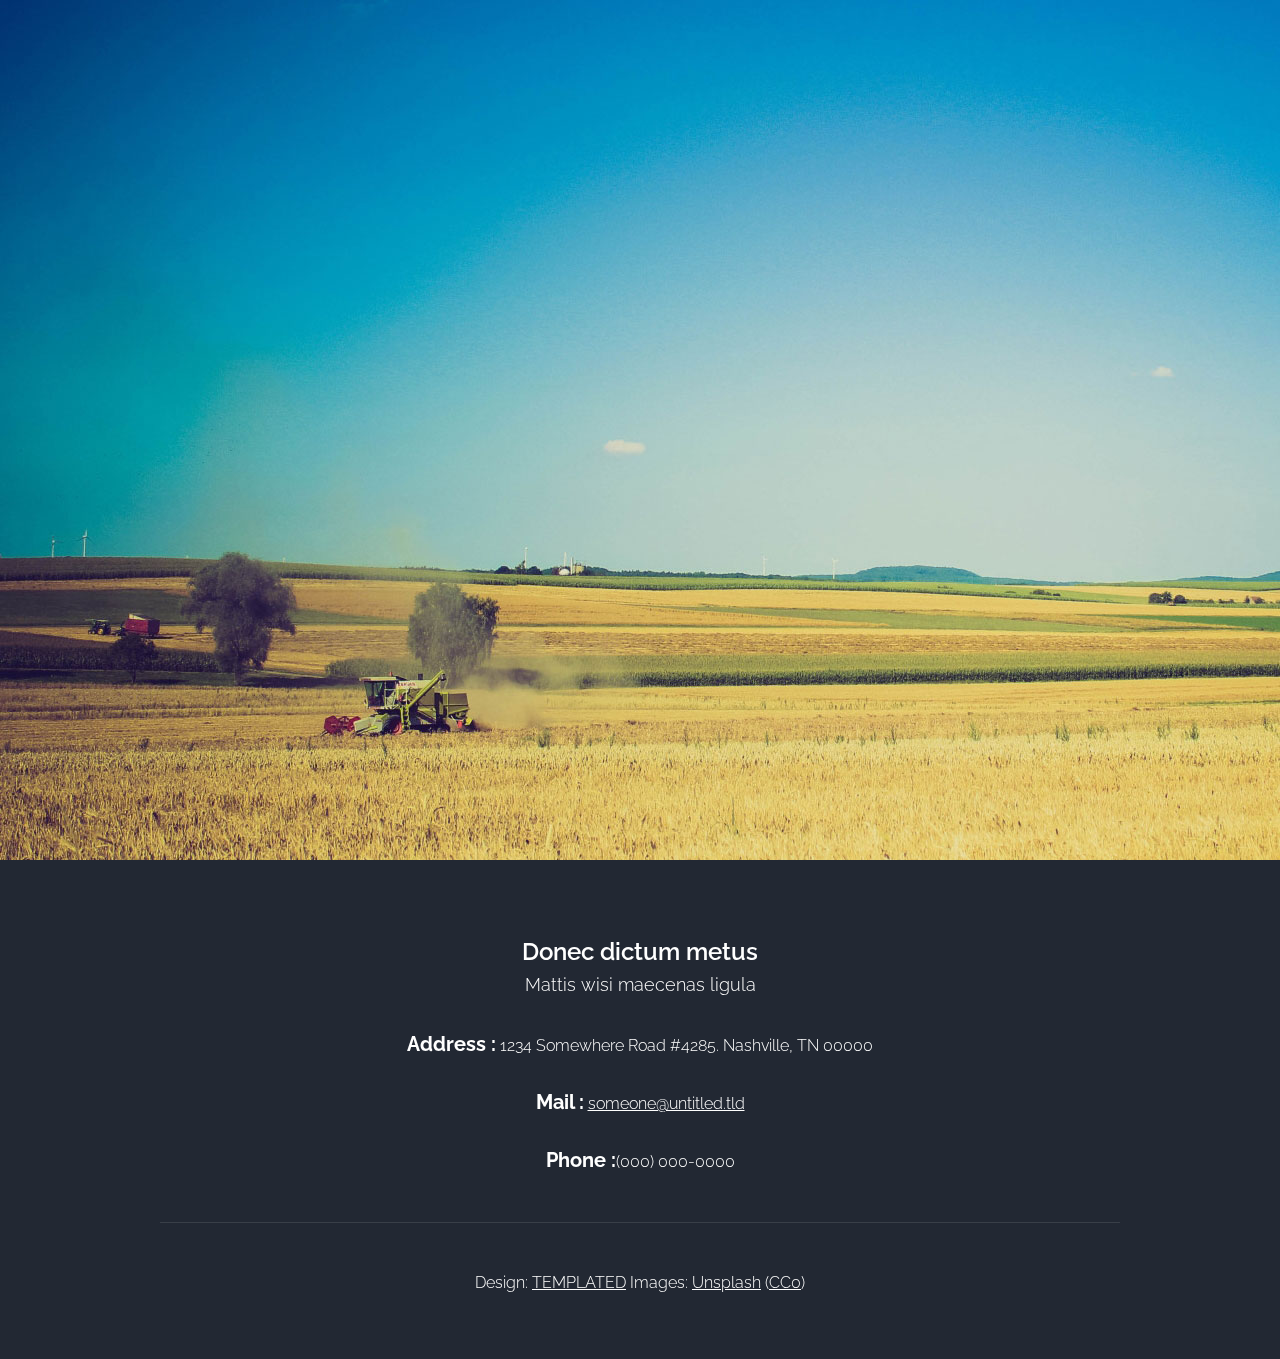
<file: left-sidebar.html>
<!DOCTYPE HTML>
<!--
	Horizons by TEMPLATED
	templated.co @templatedco
	Released for free under the Creative Commons Attribution 3.0 license (templated.co/license)
-->
<html>
	<head>
		<title>Left Sidebar - Horizons by TEMPLATED</title>
		<meta http-equiv="content-type" content="text/html; charset=utf-8" />
		<meta name="description" content="" />
		<meta name="keywords" content="" />
		<!--[if lte IE 8]><script src="css/ie/html5shiv.js"></script><![endif]-->
		<script src="js/jquery.min.js"></script>
		<script src="js/jquery.dropotron.min.js"></script>
		<script src="js/skel.min.js"></script>
		<script src="js/skel-layers.min.js"></script>
		<script src="js/init.js"></script>
		<noscript>
			<link rel="stylesheet" href="css/skel.css" />
			<link rel="stylesheet" href="css/style.css" />
		</noscript>
		<!--[if lte IE 8]><link rel="stylesheet" href="css/ie/v8.css" /><![endif]-->
	</head>
	<body>
<img src="images/pic01.jpg">
		<!-- Footer -->
		<div id="footer">
			<div class="container">					
					<section>
						<header class="major">
							<h2>Donec dictum metus</h2>
							<p class="byline">Mattis wisi maecenas ligula</p>
						</header>
						<div class="contact">								
								<p><span style="font-size: 20px; font-weight: bold;">Address :</span>
								<span>1234 Somewhere Road #4285. Nashville, TN 00000</span></p>		
							
								<p><span style="font-size: 20px; font-weight: bold;">Mail :</span>
								<span><a href="#">someone@untitled.tld</a></span></p>
							
								<p><span style="font-size: 20px; font-weight: bold;">Phone :</span>(000) 000-0000</p>					
						</div>
					</section>					
				<!-- Copyright -->
					<div class="copyright">
						Design: <a href="http://templated.co">TEMPLATED</a> Images: <a href="http://unsplash.com">Unsplash</a> (<a href="http://unsplash.com/cc0">CC0</a>)
					</div>

			</div>
		</div>


	</body>
</html>
</file>
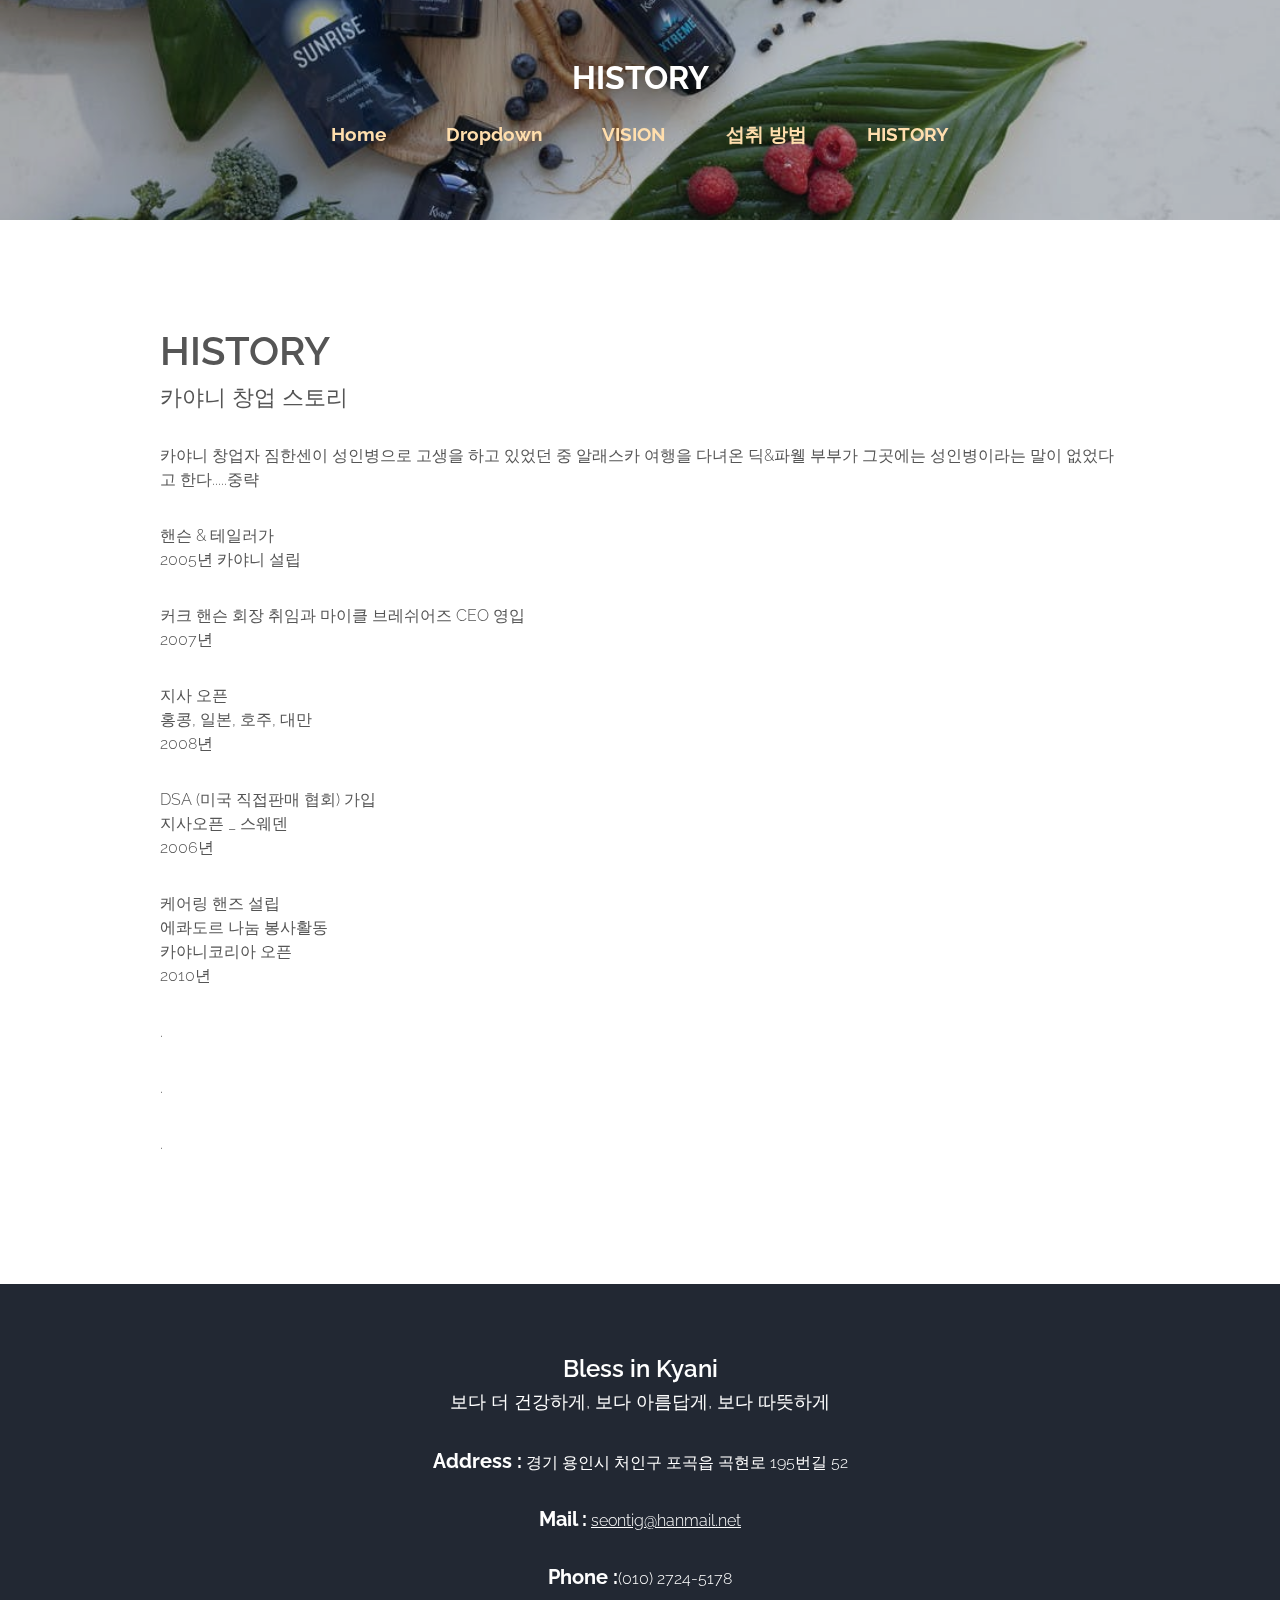
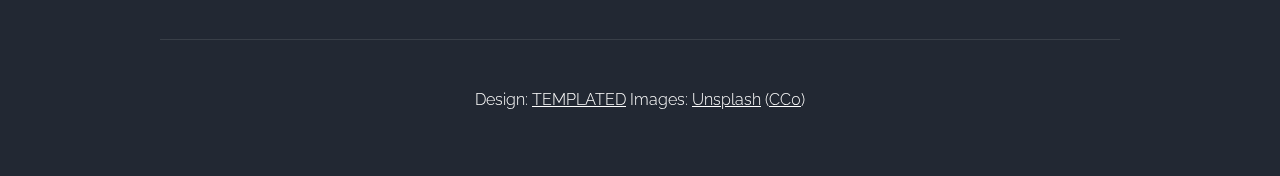
<file: no-sidebar.html>
<!DOCTYPE HTML>
<!--
	Horizons by TEMPLATED
	templated.co @templatedco
	Released for free under the Creative Commons Attribution 3.0 license (templated.co/license)
-->
<html>
	<head>
		<title>No Sidebar - Horizons by TEMPLATED</title>
		<meta http-equiv="content-type" content="text/html; charset=utf-8" />
		<meta name="description" content="" />
		<meta name="keywords" content="" />
		<!--[if lte IE 8]><script src="css/ie/html5shiv.js"></script><![endif]-->
		<script src="js/jquery.min.js"></script>
		<script src="js/jquery.dropotron.min.js"></script>
		<script src="js/skel.min.js"></script>
		<script src="js/skel-layers.min.js"></script>
		<script src="js/init.js"></script>
		<noscript>
			<link rel="stylesheet" href="css/skel.css" />
			<link rel="stylesheet" href="css/style.css" />
		</noscript>
		<!--[if lte IE 8]><link rel="stylesheet" href="css/ie/v8.css" /><![endif]-->
	</head>
	<body class="no-sidebar">

		<!-- Header -->
			<div id="header">
				<div class="container">
						
					<!-- Logo -->
						<h1><a href="#" id="logo">HISTORY</a></h1>
					
					<!-- Nav -->
					<nav id="nav">
						<ul>
							<li><a href="index.html">Home</a></li>
							<li>
								<a href="">Dropdown</a>
								<ul>
									<li><a href="#">Lorem ipsum dolor</a></li>
									<li><a href="#">Magna phasellus</a></li>
									<li><a href="#">Etiam dolore nisl</a></li>
									<li>
										<a href="">Phasellus consequat</a>
										<ul>
											<li><a href="#">Lorem ipsum dolor</a></li>
											<li><a href="#">Phasellus consequat</a></li>
											<li><a href="#">Magna phasellus</a></li>
											<li><a href="#">Etiam dolore nisl</a></li>
											<li><a href="#">Veroeros feugiat</a></li>
										</ul>
									</li>
									<li><a href="#">Veroeros feugiat</a></li>
								</ul>
							</li>
							<li><a href="left-sidebar.html">VISION</a></li>
							<li><a href="right-sidebar.html">섭취 방법</a></li>
							<li><a href="no-sidebar.html">HISTORY</a></li>
						</ul>
					</nav>

				</div>
			</div>

		<!-- Main -->
			<div id="main" class="wrapper style1">
				<div class="container">
					<section>
						<header class="major">
							<h2>HISTORY</h2>
							<span class="byline">카야니 창업 스토리</span>
						</header>
						<p>카야니 창업자 짐한센이 성인병으로 고생을 하고 있었던 중 알래스카 여행을 다녀온 딕&파웰 부부가 그곳에는 성인병이라는 말이 없었다고 한다.....중략</p>
						<p>핸슨 & 테일러가<br>2005년 카야니 설립</p>
						<p>커크 핸슨 회장 취임과 마이클 브레쉬어즈 CEO 영입<br>2007년</p>
						<p>지사 오픈<br>홍콩, 일본, 호주, 대만<br>2008년</p>
						<p>DSA (미국 직접판매 협회) 가입<br>지사오픈 _ 스웨덴<br>2006년</p>
						<p>케어링 핸즈 설립<br>에콰도르 나눔 봉사활동<br>카야니코리아 오픈<br>2010년</p>
						<p>.</p>
						<p>.</p>
						<p>.</p>
					</section>
				</div>
			</div>

		<!-- Footer -->
		<div id="footer">
			<div class="container">
					<section>
						<header class="major">
							<h2>Bless in Kyani</h2>
							<p class="byline">보다 더 건강하게, 보다 아름답게, 보다 따뜻하게</p>
						</header>
						<div class="contact">
								<p><span style="font-size: 20px; font-weight: bold;">Address :</span>
								<span>경기 용인시 처인구 포곡읍 곡현로 195번길 52</span></p>

								<p><span style="font-size: 20px; font-weight: bold;">Mail :</span>
								<span><a href="#">seontig@hanmail.net</a></span></p>

								<p><span style="font-size: 20px; font-weight: bold;">Phone :</span>(010) 2724-5178</p>
						</div>
					</section>
				<!-- Copyright -->
					<div class="copyright">
						Design: <a href="http://templated.co">TEMPLATED</a> Images: <a href="http://unsplash.com">Unsplash</a> (<a href="http://unsplash.com/cc0">CC0</a>)
					</div>
			</div>
		</div>
	</body>
</html>
</file>
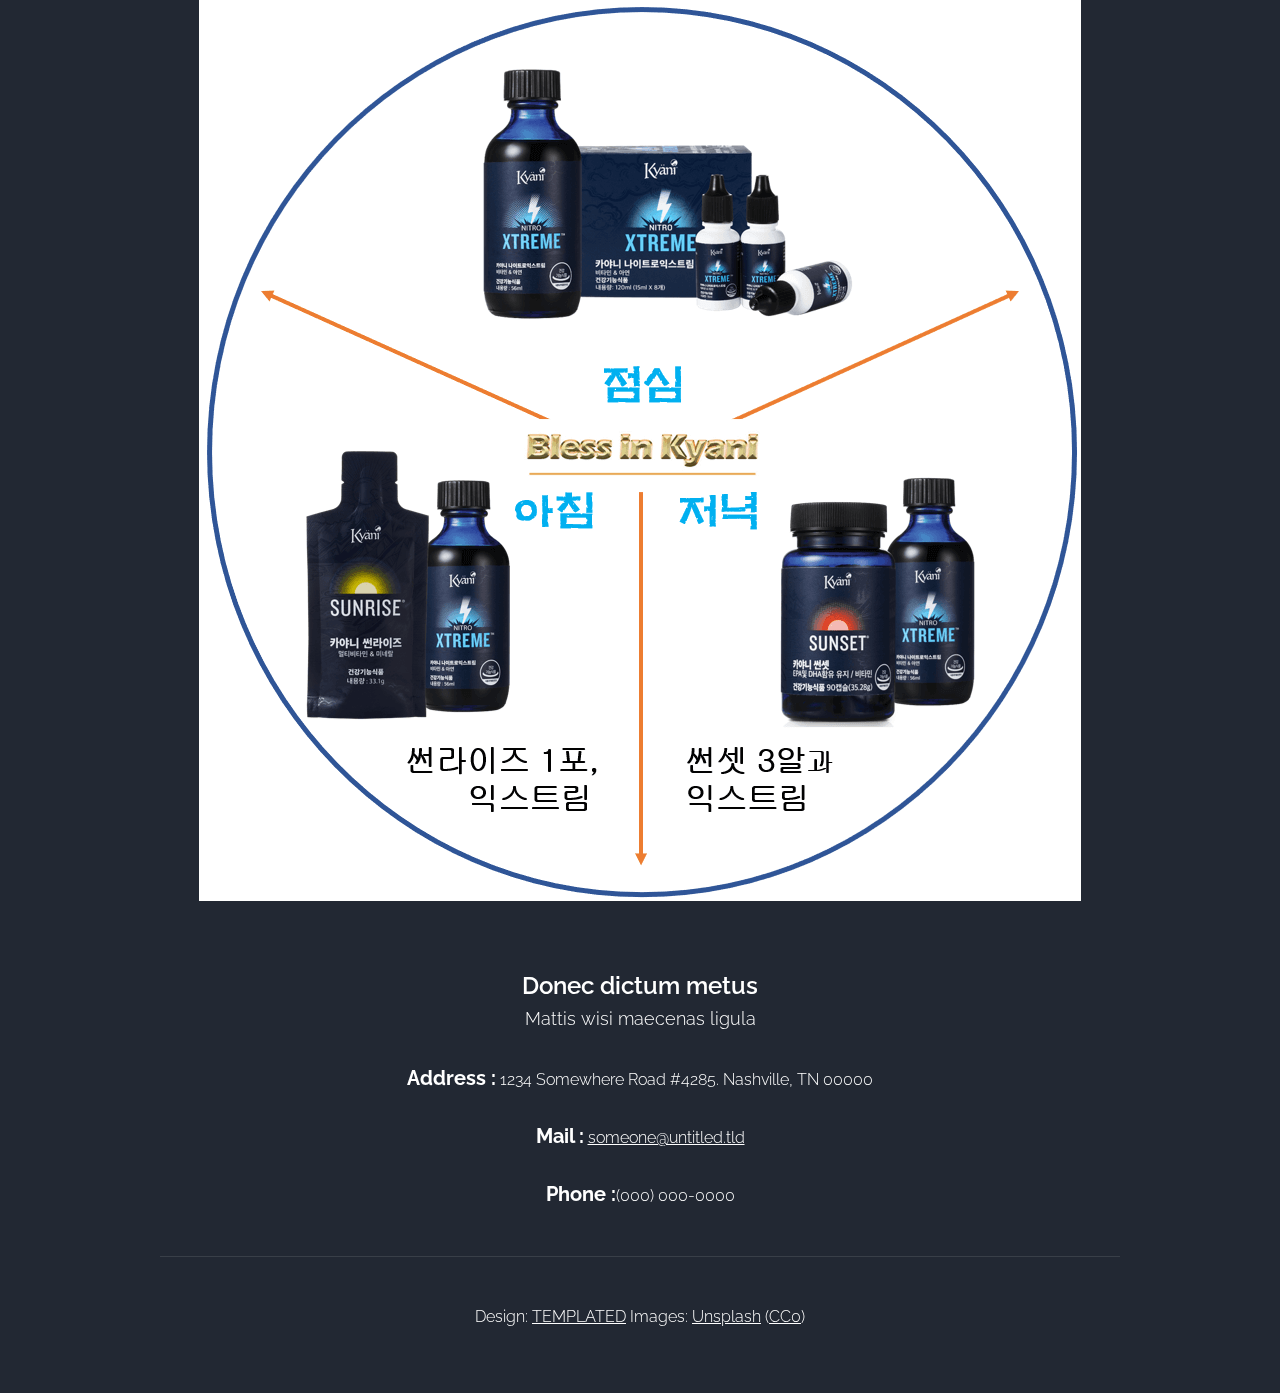
<file: right-sidebar.html>
<!DOCTYPE HTML>
<!--
	Horizons by TEMPLATED
	templated.co @templatedco
	Released for free under the Creative Commons Attribution 3.0 license (templated.co/license)
-->
<html>
	<head>
		<title>Right Sidebar - Horizons by TEMPLATED</title>
		<meta http-equiv="content-type" content="text/html; charset=utf-8" />
		<meta name="description" content="" />
		<meta name="keywords" content="" />
		<!--[if lte IE 8]><script src="css/ie/html5shiv.js"></script><![endif]-->
		<script src="js/jquery.min.js"></script>
		<script src="js/jquery.dropotron.min.js"></script>
		<script src="js/skel.min.js"></script>
		<script src="js/skel-layers.min.js"></script>
		<script src="js/init.js"></script>
		<noscript>
			<link rel="stylesheet" href="css/skel.css" />
			<link rel="stylesheet" href="css/style.css" />
		</noscript>
		<style>
			img {
				display: block;
				margin-left: auto;
				margin-right: auto;				
			}
		</style>
		<!--[if lte IE 8]><link rel="stylesheet" href="css/ie/v8.css" /><![endif]-->
	</head>
	<body class="right-sidebar">

		<img src="images/eat.png">

		<!-- Footer -->
		<div id="footer">
			<div class="container">
					<section>
						<header class="major">
							<h2>Donec dictum metus</h2>
							<p class="byline">Mattis wisi maecenas ligula</p>
						</header>
						<div class="contact">
								<p><span style="font-size: 20px; font-weight: bold;">Address :</span>
								<span>1234 Somewhere Road #4285. Nashville, TN 00000</span></p>

								<p><span style="font-size: 20px; font-weight: bold;">Mail :</span>
								<span><a href="#">someone@untitled.tld</a></span></p>

								<p><span style="font-size: 20px; font-weight: bold;">Phone :</span>(000) 000-0000</p>
						</div>
					</section>
				<!-- Copyright -->
					<div class="copyright">
						Design: <a href="http://templated.co">TEMPLATED</a> Images: <a href="http://unsplash.com">Unsplash</a> (<a href="http://unsplash.com/cc0">CC0</a>)
					</div>

			</div>
		</div>
	</body>
</html>
</file>
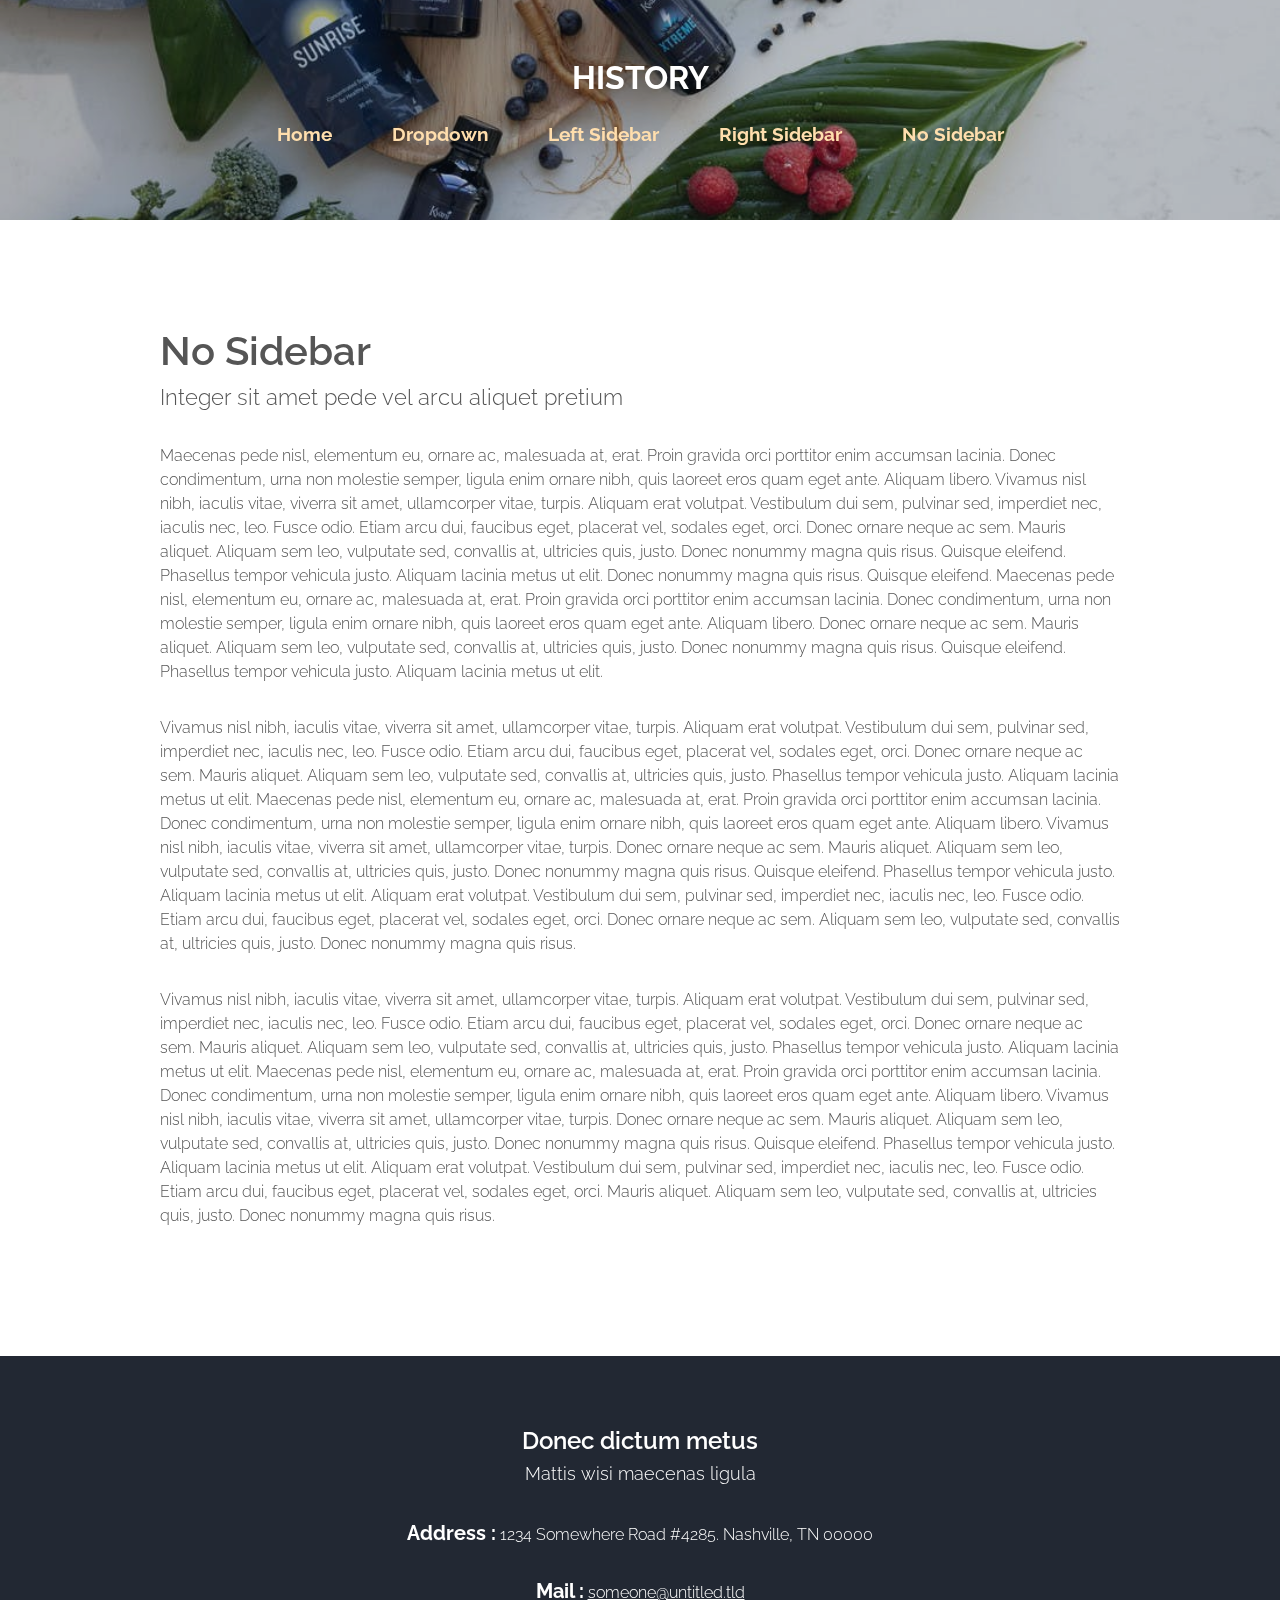
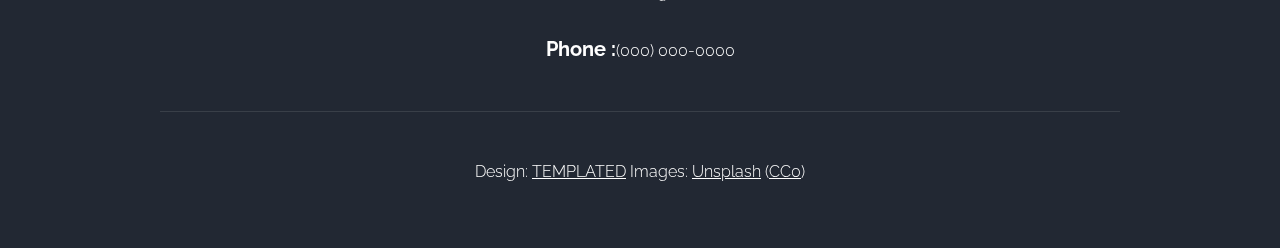
<file: templated-horizons/templated-horizons/no-sidebar.html>
<!DOCTYPE HTML>
<!--
	Horizons by TEMPLATED
	templated.co @templatedco
	Released for free under the Creative Commons Attribution 3.0 license (templated.co/license)
-->
<html>
	<head>
		<title>No Sidebar - Horizons by TEMPLATED</title>
		<meta http-equiv="content-type" content="text/html; charset=utf-8" />
		<meta name="description" content="" />
		<meta name="keywords" content="" />
		<!--[if lte IE 8]><script src="css/ie/html5shiv.js"></script><![endif]-->
		<script src="js/jquery.min.js"></script>
		<script src="js/jquery.dropotron.min.js"></script>
		<script src="js/skel.min.js"></script>
		<script src="js/skel-layers.min.js"></script>
		<script src="js/init.js"></script>
		<noscript>
			<link rel="stylesheet" href="css/skel.css" />
			<link rel="stylesheet" href="css/style.css" />
		</noscript>
		<!--[if lte IE 8]><link rel="stylesheet" href="css/ie/v8.css" /><![endif]-->
	</head>
	<body class="no-sidebar">

		<!-- Header -->
			<div id="header">
				<div class="container">
						
					<!-- Logo -->
						<h1><a href="#" id="logo">HISTORY</a></h1>
					
					<!-- Nav -->
						<nav id="nav">
							<ul>
								<li><a href="index.html">Home</a></li>
								<li>
									<a href="">Dropdown</a>
									<ul>
										<li><a href="#">Lorem ipsum dolor</a></li>
										<li><a href="#">Magna phasellus</a></li>
										<li><a href="#">Etiam dolore nisl</a></li>
										<li>
											<a href="">Phasellus consequat</a>
											<ul>
												<li><a href="#">Lorem ipsum dolor</a></li>
												<li><a href="#">Phasellus consequat</a></li>
												<li><a href="#">Magna phasellus</a></li>
												<li><a href="#">Etiam dolore nisl</a></li>
												<li><a href="#">Veroeros feugiat</a></li>
											</ul>
										</li>
										<li><a href="#">Veroeros feugiat</a></li>
									</ul>
								</li>
								<li><a href="left-sidebar.html">Left Sidebar</a></li>
								<li><a href="right-sidebar.html">Right Sidebar</a></li>
								<li><a href="no-sidebar.html">No Sidebar</a></li>
							</ul>
						</nav>

				</div>
			</div>

		<!-- Main -->
			<div id="main" class="wrapper style1">
				<div class="container">
					<section>
						<header class="major">
							<h2>No Sidebar</h2>
							<span class="byline">Integer sit amet pede vel arcu aliquet pretium</span>
						</header>
						<p>Maecenas pede nisl, elementum eu, ornare ac, malesuada at, erat. Proin gravida orci porttitor enim accumsan lacinia. Donec condimentum, urna non molestie semper, ligula enim ornare nibh, quis laoreet eros quam eget ante. Aliquam libero. Vivamus nisl nibh, iaculis vitae, viverra sit amet, ullamcorper vitae, turpis. Aliquam erat volutpat. Vestibulum dui sem, pulvinar sed, imperdiet nec, iaculis nec, leo. Fusce odio. Etiam arcu dui, faucibus eget, placerat vel, sodales eget, orci. Donec ornare neque ac sem. Mauris aliquet. Aliquam sem leo, vulputate sed, convallis at, ultricies quis, justo. Donec nonummy magna quis risus. Quisque eleifend. Phasellus tempor vehicula justo. Aliquam lacinia metus ut elit. Donec nonummy magna quis risus. Quisque eleifend. Maecenas pede nisl, elementum eu, ornare ac, malesuada at, erat. Proin gravida orci porttitor enim accumsan lacinia. Donec condimentum, urna non molestie semper, ligula enim ornare nibh, quis laoreet eros quam eget ante. Aliquam libero. Donec ornare neque ac sem. Mauris aliquet. Aliquam sem leo, vulputate sed, convallis at, ultricies quis, justo. Donec nonummy magna quis risus. Quisque eleifend. Phasellus tempor vehicula justo. Aliquam lacinia metus ut elit.</p>
						<p>Vivamus nisl nibh, iaculis vitae, viverra sit amet, ullamcorper vitae, turpis. Aliquam erat volutpat. Vestibulum dui sem, pulvinar sed, imperdiet nec, iaculis nec, leo. Fusce odio. Etiam arcu dui, faucibus eget, placerat vel, sodales eget, orci. Donec ornare neque ac sem. Mauris aliquet. Aliquam sem leo, vulputate sed, convallis at, ultricies quis, justo. Phasellus tempor vehicula justo. Aliquam lacinia metus ut elit. Maecenas pede nisl, elementum eu, ornare ac, malesuada at, erat. Proin gravida orci porttitor enim accumsan lacinia. Donec condimentum, urna non molestie semper, ligula enim ornare nibh, quis laoreet eros quam eget ante. Aliquam libero. Vivamus nisl nibh, iaculis vitae, viverra sit amet, ullamcorper vitae, turpis. Donec ornare neque ac sem. Mauris aliquet. Aliquam sem leo, vulputate sed, convallis at, ultricies quis, justo. Donec nonummy magna quis risus. Quisque eleifend. Phasellus tempor vehicula justo. Aliquam lacinia metus ut elit. Aliquam erat volutpat. Vestibulum dui sem, pulvinar sed, imperdiet nec, iaculis nec, leo. Fusce odio. Etiam arcu dui, faucibus eget, placerat vel, sodales eget, orci. Donec ornare neque ac sem. Aliquam sem leo, vulputate sed, convallis at, ultricies quis, justo. Donec nonummy magna quis risus.</p>
						<p>Vivamus nisl nibh, iaculis vitae, viverra sit amet, ullamcorper vitae, turpis. Aliquam erat volutpat. Vestibulum dui sem, pulvinar sed, imperdiet nec, iaculis nec, leo. Fusce odio. Etiam arcu dui, faucibus eget, placerat vel, sodales eget, orci. Donec ornare neque ac sem. Mauris aliquet. Aliquam sem leo, vulputate sed, convallis at, ultricies quis, justo. Phasellus tempor vehicula justo. Aliquam lacinia metus ut elit. Maecenas pede nisl, elementum eu, ornare ac, malesuada at, erat. Proin gravida orci porttitor enim accumsan lacinia. Donec condimentum, urna non molestie semper, ligula enim ornare nibh, quis laoreet eros quam eget ante. Aliquam libero. Vivamus nisl nibh, iaculis vitae, viverra sit amet, ullamcorper vitae, turpis. Donec ornare neque ac sem. Mauris aliquet. Aliquam sem leo, vulputate sed, convallis at, ultricies quis, justo. Donec nonummy magna quis risus. Quisque eleifend. Phasellus tempor vehicula justo. Aliquam lacinia metus ut elit. Aliquam erat volutpat. Vestibulum dui sem, pulvinar sed, imperdiet nec, iaculis nec, leo. Fusce odio. Etiam arcu dui, faucibus eget, placerat vel, sodales eget, orci. Mauris aliquet. Aliquam sem leo, vulputate sed, convallis at, ultricies quis, justo. Donec nonummy magna quis risus.</p>
					</section>
				</div>
			</div>

		<!-- Footer -->
		<div id="footer">
			<div class="container">					
					<section>
						<header class="major">
							<h2>Donec dictum metus</h2>
							<p class="byline">Mattis wisi maecenas ligula</p>
						</header>
						<div class="contact">								
								<p><span style="font-size: 20px; font-weight: bold;">Address :</span>
								<span>1234 Somewhere Road #4285. Nashville, TN 00000</span></p>		
							
								<p><span style="font-size: 20px; font-weight: bold;">Mail :</span>
								<span><a href="#">someone@untitled.tld</a></span></p>
							
								<p><span style="font-size: 20px; font-weight: bold;">Phone :</span>(000) 000-0000</p>					
						</div>
					</section>					
				<!-- Copyright -->
					<div class="copyright">
						Design: <a href="http://templated.co">TEMPLATED</a> Images: <a href="http://unsplash.com">Unsplash</a> (<a href="http://unsplash.com/cc0">CC0</a>)
					</div>

			</div>
		</div>

	</body>
</html>
</file>
<file: css/ie/v8.css>
/*
	Horizons by TEMPLATED
	templated.co @templatedco
	Released for free under the Creative Commons Attribution 3.0 license (templated.co/license)
*/

	.button {
		position: relative;
		-ms-behavior: url("css/ie/PIE.htc");
	}

	ul.style .fa {
		position: relative;
		-ms-behavior: url("css/ie/PIE.htc");
	}

	#nav > ul > li {
		position: relative;
		-ms-behavior: url("css/ie/PIE.htc");
	}

/* Dropotron */

	.dropotron {
		position: relative;
		-ms-behavior: url("css/ie/PIE.htc");
	}

		.dropotron.level-0 {
			position: relative;
			-ms-behavior: url("css/ie/PIE.htc");
		}
</file>
<file: templated-horizons/templated-horizons/css/ie/v8.css>
/*
	Horizons by TEMPLATED
	templated.co @templatedco
	Released for free under the Creative Commons Attribution 3.0 license (templated.co/license)
*/

	.button {
		position: relative;
		-ms-behavior: url("css/ie/PIE.htc");
	}

	ul.style .fa {
		position: relative;
		-ms-behavior: url("css/ie/PIE.htc");
	}

	#nav > ul > li {
		position: relative;
		-ms-behavior: url("css/ie/PIE.htc");
	}

/* Dropotron */

	.dropotron {
		position: relative;
		-ms-behavior: url("css/ie/PIE.htc");
	}

		.dropotron.level-0 {
			position: relative;
			-ms-behavior: url("css/ie/PIE.htc");
		}
</file>
<file: css/skel.css>
/* Resets (http://meyerweb.com/eric/tools/css/reset/ | v2.0 | 20110126 | License: none (public domain)) */

	html,body,div,span,applet,object,iframe,h1,h2,h3,h4,h5,h6,p,blockquote,pre,a,abbr,acronym,address,big,cite,code,del,dfn,em,img,ins,kbd,q,s,samp,small,strike,strong,sub,sup,tt,var,b,u,i,center,dl,dt,dd,ol,ul,li,fieldset,form,label,legend,table,caption,tbody,tfoot,thead,tr,th,td,article,aside,canvas,details,embed,figure,figcaption,footer,header,hgroup,menu,nav,output,ruby,section,summary,time,mark,audio,video{margin:0;padding:0;border:0;font-size:100%;font:inherit;vertical-align:baseline;}article,aside,details,figcaption,figure,footer,header,hgroup,menu,nav,section{display:block;}body{line-height:1;}ol,ul{list-style:none;}blockquote,q{quotes:none;}blockquote:before,blockquote:after,q:before,q:after{content:'';content:none;}table{border-collapse:collapse;border-spacing:0;}body{-webkit-text-size-adjust:none}

/* Box Model */

	*, *:before, *:after {
		-moz-box-sizing: border-box;
		-webkit-box-sizing: border-box;
		box-sizing: border-box;
	}

/* Container */

	body {
		/* min-width: (containers) */
		min-width: 1200px;
	}

	.container {
		margin-left: auto;
		margin-right: auto;
		
		/* width: (containers) */
		width: 1200px;
	}

	/* Modifiers */
	
		.container.small {
			/* width: (containers) * 0.75; */
			width: 900px;
		}

		.container.big {
			width: 100%;

			/* max-width: (containers) * 1.25; */
			max-width: 1500px;

			/* min-width: (containers); */
			min-width: 1200px;
		}

/* Grid */

	.\31 2u { width: 100% }
	.\31 1u { width: 91.6666666667% }
	.\31 0u { width: 83.3333333333% }
	.\39 u { width: 75% }
	.\38 u { width: 66.6666666667% }
	.\37 u { width: 58.3333333333% }
	.\36 u { width: 50% }
	.\35 u { width: 41.6666666667% }
	.\34 u { width: 33.3333333333% }
	.\33 u { width: 25% }
	.\32 u { width: 16.6666666667% }
	.\31 u { width: 8.3333333333% }
	.\-11u { margin-left: 91.6666666667% }
	.\-10u { margin-left: 83.3333333333% }
	.\-9u { margin-left: 75% }
	.\-8u { margin-left: 66.6666666667% }
	.\-7u { margin-left: 58.3333333333% }
	.\-6u { margin-left: 50% }
	.\-5u { margin-left: 41.6666666667% }
	.\-4u { margin-left: 33.3333333333% }
	.\-3u { margin-left: 25% }
	.\-2u { margin-left: 16.6666666667% }
	.\-1u { margin-left: 8.3333333333% }

	/* Rows */

		.row > * {
			float: left;
		}

		.row:after {
			content: '';
			display: block;
			clear: both;
			height: 0;
		}

		.row:first-child > * {
			padding-top: 0 !important;
		}

		/* Normal */

			.row > * {
				/* padding-left: (gutters) */
				padding-left: 40px;
			}

			.row + .row > * {
				/* padding: (gutters) 0 0 (gutters) */
				padding: 40px 0 0 40px;
			}

			.row {
				/* margin-left: -(gutters) */
				margin-left: -80px;
			}

		/* Flush */

			.row.flush > * {
				padding-left: 0;
			}

			.row + .row.flush > * {
				padding: 0;
			}

			.row.flush {
				margin-left: 0;
			}

		/* Quarter */

			.row.quarter > * {
				/* padding-left: (gutters * 0.25) */
				padding-left: 10px;
			}

			.row + .row.quarter > * {
				/* padding: (gutters * 0.25) 0 0 (gutters * 0.25) */
				padding: 10px 0 0 10px;
			}

			.row.quarter {
				/* margin-left: -(gutters * 0.25) */
				margin-left: -10px;
			}

		/* Half */

			.row.half > * {
				/* padding-left: (gutters * 0.5) */
				padding-left: 20px;
			}

			.row + .row.half > * {
				/* padding: (gutters * 0.5) 0 0 (gutters * 0.5) */
				padding: 20px 0 0 20px;
			}

			.row.half {
				/* margin-left: -(gutters * 0.5) */
				margin-left: -20px;
			}

		/* One and (a) Half */

			.row.oneandhalf > * {
				/* padding-left: (gutters * 1.5) */
				padding-left: 60px;
			}

			.row + .row.oneandhalf > * {
				/* padding: (gutters * 1.5) 0 0 (gutters * 1.5) */
				padding: 60px 0 0 60px;
			}

			.row.oneandhalf {
				/* margin-left: -(gutters * 1.5) */
				margin-left: -60px;
			}

		/* Double */

			.row.double > * {
				/* padding-left: (gutters * 2) */
				padding-left: 80px;
			}

			.row + .row.double > * {
				/* padding: (gutters * 2) 0 0 (gutters * 2) */
				padding: 80px 0 0 80px;
			}

			.row.double {
				/* margin-left: -(gutters * 2) */
				margin-left: -80px;
			}
</file>
<file: css/style.css>
/*
	Horizons by TEMPLATED
	templated.co @templatedco
	Released for free under the Creative Commons Attribution 3.0 license (templated.co/license)
*/
@import url("font-awesome.min.css");
@import url("http://fonts.googleapis.com/css?family=Raleway:100,200,300,400,500,600,700,800,900");

/* Basic */

	body {
		background: #222833;
	}

	body, input, select, textarea {
		color: #555555;
		font-family: 'Raleway', sans-serif;
		font-size: 13pt;
		font-weight: 300;
		line-height: 1.75em;
	}

	a {
		color: #3ac984;
		text-decoration: underline;
	}

		a:hover {
			text-decoration: none;
		}

	strong, b {
		font-weight: 700;
	}

	em, i {
		font-style: italic;
	}

	p, ul, ol, dl, table, blockquote {
		margin: 0 0 2em 0;
	}

	h1, h2, h3, h4, h5, h6 {
		color: inherit;
		font-weight: 700;
		line-height: 1.75em;
		margin-bottom: 1em;
	}

		h1 a, h2 a, h3 a, h4 a, h5 a, h6 a {
			color: inherit;
			text-decoration: none;
		}

	h2 {
		font-size: 1.5em;
	}

	h3 {
		font-size: 1.25em;
	}

	sub {
		font-size: 0.8em;
		position: relative;
		top: 0.5em;
	}

	sup {
		font-size: 0.8em;
		position: relative;
		top: -0.5em;
	}

	hr {
		border-top: solid 1px #888888;
		border: 0;
		margin-bottom: 1.5em;
	}

	blockquote {
		border-left: solid 0.5em #888888;
		font-style: italic;
		padding: 1em 0 1em 2em;
	}

	section.special, article.special {
		text-align: center;
	}

	header.major {
		padding-bottom: 4em;
	}

	header h2 {
		margin: 0;
		padding: 0;
		font-size: 3em;
		font-weight: 600;
	}

	header .byline {
		font-size: 1.6em;
	}

	footer > :last-child {
		margin-bottom: 0;
	}

	footer.major {
		padding-top: 3em;
	}

/* Form */

	input[type="text"],
	input[type="password"],
	input[type="email"],
	textarea {
		-moz-appearance: none;
		-webkit-appearance: none;
		-o-appearance: none;
		-ms-appearance: none;
		appearance: none;
		background: none;
		border: solid 1px #888888;
		color: inherit;
		display: block;
		outline: 0;
		padding: 0.75em;
		text-decoration: none;
		width: 100%;
	}

		input[type="text"]:focus,
		input[type="password"]:focus,
		input[type="email"]:focus,
		textarea:focus {
			border-color: #3ac984;
		}

	input[type="text"],
	input[type="password"],
	input[type="email"] {
		line-height: 1em;
	}

	::-webkit-input-placeholder {
		color: inherit;
		opacity: 0.5;
		position: relative;
		top: 3px;
	}

	:-moz-placeholder {
		color: inherit;
		opacity: 0.5;
	}

	::-moz-placeholder {
		color: inherit;
		opacity: 0.5;
	}

	:-ms-input-placeholder {
		color: inherit;
		opacity: 0.5;
	}

	.formerize-placeholder {
		color: rgba(85, 85, 85, 0.5) !important;
	}

/* Image */

	.image {
		border: 0;
		position: relative;
	}

		.image.fit {
			display: block;
		}

			.image.fit img {
				display: block;
				width: 100%;
			}

		.image.feature {
			display: block;
			margin: 0 0 2em 0;
		}

			.image.feature img {
				display: block;
				width: 100%;
			}

/* Icon */

	.icon {
		position: relative;
	}

		.icon:before {
			content: "";
			-moz-osx-font-smoothing: grayscale;
			-webkit-font-smoothing: antialiased;
			font-family: FontAwesome;
			font-style: normal;
			font-weight: normal;
			text-transform: none !important;
		}

		.icon > .label {
			display: none;
		}

/* Lists */

	ol.default {
		list-style: decimal;
		padding-left: 1.25em;
	}

		ol.default li {
			padding-left: 0.25em;
		}

	ul {
		margin: 0;
		padding: 0;
	}

		ul.default {
			list-style: none;
		}

			ul.default li {
				display: block;
				padding: 0.60em 0;
				border-top: 1px solid;
				border-color: rgba(192, 192, 192, 0.15);
			}

			ul.default > :first-child {
				padding-top: 0;
				border-top: none;
			}

		ul.icons {
			cursor: default;
		}

			ul.icons li {
				display: inline-block;
				line-height: 1em;
				padding-left: 0.5em;
			}

				ul.icons li:first-child {
					padding-left: 0;
				}

		ul.actions {
			cursor: default;
		}

			ul.actions:last-child {
				margin-bottom: 0;
			}

			ul.actions li {
				display: inline-block;
				padding: 0 0 0 1.5em;
			}

				ul.actions li:first-child {
					padding: 0;
				}

			ul.actions.vertical li {
				display: block;
				padding: 1.5em 0 0 0;
			}

				ul.actions.vertical li:first-child {
					padding: 0;
				}

		ul.contact li {
			padding: 1.05em 0;
			border-top: 1px solid;
			border-color: rgba(192, 192, 192, 0.15);
		}

			ul.contact li > span {
				display: inline-block;
			}

			ul.contact li .address, ul.contact li .mail, ul.contact li .phone {
				float: left;
				width: 100px;
				font-weight: 600;
			}

		ul.contact > :first-child {
			padding-top: 0;
			border-top: none;
		}

		ul.style li {
			clear: both;
			display: block;
			padding-top: 3em;
		}

		ul.style > :first-child {
			padding-top: 0;
		}

		ul.style h3 {
			display: block;
			margin: 0;
			padding-bottom: 0.50em;
			font-size: 1.1em;
			font-weight: 700;
			color: #404040;
		}

		ul.style .fa {
			float: left;
			display: inline-block;
			width: 80px;
			height: 80px;
			margin-right: 1em;
			background: #3ac984;
			line-height: 80px;
			text-align: center;
			border-radius: 10px;
			font-size: 2em;
			color: white;
		}

		ul.list {
			list-style: none;
		}

			ul.list li {
				display: block;
				padding: 0.60em 0;
				border-top: 1px solid;
				border-color: red;
			}

			ul.list > :first-child {
				padding-top: 0;
				border-top: none;
			}

/* Tables */

	table {
		width: 100%;
	}

		table.default {
			width: 100%;
		}

			table.default tbody tr {
				border-bottom: solid 1px #888888;
			}

			table.default td {
				padding: 0.5em 1em 0.5em 1em;
			}

			table.default th {
				font-weight: 700;
				padding: 0.5em 1em 0.5em 1em;
				text-align: left;
			}

			table.default thead {
				background: #555555;
				color: #fff;
			}

/* Button */

	input[type="submit"],
	input[type="reset"],
	input[type="button"],
	.button {
		-moz-appearance: none;
		-webkit-appearance: none;
		-o-appearance: none;
		-ms-appearance: none;
		appearance: none;
		-moz-transition: background-color 0.2s ease-in-out;
		-webkit-transition: background-color 0.2s ease-in-out;
		-o-transition: background-color 0.2s ease-in-out;
		-ms-transition: background-color 0.2s ease-in-out;
		transition: background-color 0.2s ease-in-out;
		background: #3ac984;
		border-radius: 40px;
		border: 0;
		color: white;
		cursor: pointer;
		display: inline-block;
		padding: 0.80em 2em;
		text-align: center;
		text-decoration: none;
		font-size: 1.4em;
		font-weight: 600;
		min-width: 10em;
	}

		input[type="submit"]:hover,
		input[type="reset"]:hover,
		input[type="button"]:hover,
		.button:hover {
			background-color: #32b777;
		}

		input[type="submit"].fit,
		input[type="reset"].fit,
		input[type="button"].fit,
		.button.fit {
			width: 100%;
		}

		input[type="submit"].small,
		input[type="reset"].small,
		input[type="button"].small,
		.button.small {
			font-size: 0.8em;
		}

/* Wrapper */

	.wrapper.style1 {
		background: #fff;
	}

	.wrapper.style2 {
		background: #ececec;
		padding: 6em 0;
		text-align: center;
	}

	.wrapper.style3 {
		padding: 2em 0 3.5em 0;
		background: #ececec;
	}

		.wrapper.style3 span {
			display: inline-block;
			padding-top: 0.80em;
			font-size: 2em;
			font-weight: 600;
		}

		.wrapper.style3 .button {
			float: right;
		}

/* Header */

	#header {
		background: #333333 url("../images/bacg.jpg") no-repeat;
		background-size: cover;
		color: #fff;
		padding: 6em 0;
		text-align: center;
		background-position: 0% 65%;
		position: relative;
	}

		#header:before {
			content: '';
			position: absolute;
			left: 0;
			top: 0;
			width: 100%;
			height: 100%;
			background: rgba(16, 32, 48, 0.25);
		}

		#header > * {
			position: relative;
			z-index: 1;
		}

	.homepage #header {
		padding: 8em 0;
		background-position: center;
	}

	#logo {
		font-size: 2em;
	}

	#nav > ul {
		margin: 0;
	}

		#nav > ul > li {
			border-radius: 10px 10px 0 0;
			display: inline-block;
			margin-left: 0.5em;
			padding: 0.5em 1.5em;
		}

			#nav > ul > li a {
				color: 	#FFDEAD;
				text-decoration: none;
				font-size: 1.2em;
				font-weight: bold;
			}

			#nav > ul > li:first-child {
				margin-left: 0;
			}

			#nav > ul > li:hover a {
				color: #fff;
			}

			#nav > ul > li.active {
				background: #3ac984;
			}

				#nav > ul > li.active a {
					color: white;
				}

			#nav > ul > li > ul {
				display: none;
			}

/* Dropotron */

	.dropotron {
		margin-top: -2px;
		background: #3ac984;
		border-radius: 10px;
		color: white;
		min-width: 12em;
		padding: 1em 0;
	}

		.dropotron > li {
			line-height: 2em;
			padding: 0 1em;
		}

			.dropotron > li > a {
				color: #FFF;
				text-decoration: none;
			}

			.dropotron > li.active > a, .dropotron > li:hover > a {
				color: #FFF;
			}

		.dropotron.level-0 {
			border-radius: 0 10px 10px 10px;
			font-size: 1em;
		}

/* Banner */

	#banner {
		text-align: center;
		padding: 4em 0 0 0;
	}

		#banner .major h2 {
			font-size: 3.5em;
		}

		#banner .major .byline {
			display: block;
			margin: 0em 2em 2em 2em;
			line-height: 1.6em;
			font-size: 1.5em;
		}

		#banner a {
			color: inherit;
		}

/* Main */

	.no-sidebar #main .major, .left-sidebar #main .major, .right-sidebar #main .major {
		text-align: left;
	}

	.homepage #main .major {
		text-align: center;
	}

	#main {
		padding: 6em 0;
	}

		#main .sidebar .major {
			padding-bottom: 2em;
		}

			#main .sidebar .major h2 {
				font-size: 1.8em;
			}

		#main .sidebar .default li {
			border-color: #cdcdcd;
		}

		#main .sidebar .default a {
			color: #464646;
		}

		#main .sidebar > :first-child {
			margin-bottom: 3em;
		}

		
/* Footer */

	#footer {
		padding: 4em 0;
		color: #fff;
	}

		#footer .major h2 {
			font-size: 2em;
			color: #FFF;
			text-align: center;
		}

		#footer .major .byline {
			font-size: 1.1em;
			text-align: center;
		}

		#footer .contact {
			text-align: center;

		}

		#footer .copyright {
			margin-top: 3em;
			padding-top: 3em;
			border-top: 1px solid;
			border-color: rgba(192, 192, 192, 0.15);
			text-align: center;
			color: inherit;
		}

		#footer a {
			color: inherit;
		}
</file>
<file: templated-horizons/templated-horizons/css/skel.css>
/* Resets (http://meyerweb.com/eric/tools/css/reset/ | v2.0 | 20110126 | License: none (public domain)) */

	html,body,div,span,applet,object,iframe,h1,h2,h3,h4,h5,h6,p,blockquote,pre,a,abbr,acronym,address,big,cite,code,del,dfn,em,img,ins,kbd,q,s,samp,small,strike,strong,sub,sup,tt,var,b,u,i,center,dl,dt,dd,ol,ul,li,fieldset,form,label,legend,table,caption,tbody,tfoot,thead,tr,th,td,article,aside,canvas,details,embed,figure,figcaption,footer,header,hgroup,menu,nav,output,ruby,section,summary,time,mark,audio,video{margin:0;padding:0;border:0;font-size:100%;font:inherit;vertical-align:baseline;}article,aside,details,figcaption,figure,footer,header,hgroup,menu,nav,section{display:block;}body{line-height:1;}ol,ul{list-style:none;}blockquote,q{quotes:none;}blockquote:before,blockquote:after,q:before,q:after{content:'';content:none;}table{border-collapse:collapse;border-spacing:0;}body{-webkit-text-size-adjust:none}

/* Box Model */

	*, *:before, *:after {
		-moz-box-sizing: border-box;
		-webkit-box-sizing: border-box;
		box-sizing: border-box;
	}

/* Container */

	body {
		/* min-width: (containers) */
		min-width: 1200px;
	}

	.container {
		margin-left: auto;
		margin-right: auto;
		
		/* width: (containers) */
		width: 1200px;
	}

	/* Modifiers */
	
		.container.small {
			/* width: (containers) * 0.75; */
			width: 900px;
		}

		.container.big {
			width: 100%;

			/* max-width: (containers) * 1.25; */
			max-width: 1500px;

			/* min-width: (containers); */
			min-width: 1200px;
		}

/* Grid */

	.\31 2u { width: 100% }
	.\31 1u { width: 91.6666666667% }
	.\31 0u { width: 83.3333333333% }
	.\39 u { width: 75% }
	.\38 u { width: 66.6666666667% }
	.\37 u { width: 58.3333333333% }
	.\36 u { width: 50% }
	.\35 u { width: 41.6666666667% }
	.\34 u { width: 33.3333333333% }
	.\33 u { width: 25% }
	.\32 u { width: 16.6666666667% }
	.\31 u { width: 8.3333333333% }
	.\-11u { margin-left: 91.6666666667% }
	.\-10u { margin-left: 83.3333333333% }
	.\-9u { margin-left: 75% }
	.\-8u { margin-left: 66.6666666667% }
	.\-7u { margin-left: 58.3333333333% }
	.\-6u { margin-left: 50% }
	.\-5u { margin-left: 41.6666666667% }
	.\-4u { margin-left: 33.3333333333% }
	.\-3u { margin-left: 25% }
	.\-2u { margin-left: 16.6666666667% }
	.\-1u { margin-left: 8.3333333333% }

	/* Rows */

		.row > * {
			float: left;
		}

		.row:after {
			content: '';
			display: block;
			clear: both;
			height: 0;
		}

		.row:first-child > * {
			padding-top: 0 !important;
		}

		/* Normal */

			.row > * {
				/* padding-left: (gutters) */
				padding-left: 40px;
			}

			.row + .row > * {
				/* padding: (gutters) 0 0 (gutters) */
				padding: 40px 0 0 40px;
			}

			.row {
				/* margin-left: -(gutters) */
				margin-left: -40px;
			}

		/* Flush */

			.row.flush > * {
				padding-left: 0;
			}

			.row + .row.flush > * {
				padding: 0;
			}

			.row.flush {
				margin-left: 0;
			}

		/* Quarter */

			.row.quarter > * {
				/* padding-left: (gutters * 0.25) */
				padding-left: 10px;
			}

			.row + .row.quarter > * {
				/* padding: (gutters * 0.25) 0 0 (gutters * 0.25) */
				padding: 10px 0 0 10px;
			}

			.row.quarter {
				/* margin-left: -(gutters * 0.25) */
				margin-left: -10px;
			}

		/* Half */

			.row.half > * {
				/* padding-left: (gutters * 0.5) */
				padding-left: 20px;
			}

			.row + .row.half > * {
				/* padding: (gutters * 0.5) 0 0 (gutters * 0.5) */
				padding: 20px 0 0 20px;
			}

			.row.half {
				/* margin-left: -(gutters * 0.5) */
				margin-left: -20px;
			}

		/* One and (a) Half */

			.row.oneandhalf > * {
				/* padding-left: (gutters * 1.5) */
				padding-left: 60px;
			}

			.row + .row.oneandhalf > * {
				/* padding: (gutters * 1.5) 0 0 (gutters * 1.5) */
				padding: 60px 0 0 60px;
			}

			.row.oneandhalf {
				/* margin-left: -(gutters * 1.5) */
				margin-left: -60px;
			}

		/* Double */

			.row.double > * {
				/* padding-left: (gutters * 2) */
				padding-left: 80px;
			}

			.row + .row.double > * {
				/* padding: (gutters * 2) 0 0 (gutters * 2) */
				padding: 80px 0 0 80px;
			}

			.row.double {
				/* margin-left: -(gutters * 2) */
				margin-left: -80px;
			}
</file>
<file: templated-horizons/templated-horizons/css/style.css>
/*
	Horizons by TEMPLATED
	templated.co @templatedco
	Released for free under the Creative Commons Attribution 3.0 license (templated.co/license)
*/
@import url("font-awesome.min.css");
@import url("http://fonts.googleapis.com/css?family=Raleway:100,200,300,400,500,600,700,800,900");

/* Basic */

	body {
		background: #222833;
	}

	body, input, select, textarea {
		color: #555555;
		font-family: 'Raleway', sans-serif;
		font-size: 13pt;
		font-weight: 300;
		line-height: 1.75em;
	}

	a {
		color: #3ac984;
		text-decoration: underline;
	}

		a:hover {
			text-decoration: none;
		}

	strong, b {
		font-weight: 700;
	}

	em, i {
		font-style: italic;
	}

	p, ul, ol, dl, table, blockquote {
		margin: 0 0 2em 0;
	}

	h1, h2, h3, h4, h5, h6 {
		color: inherit;
		font-weight: 700;
		line-height: 1.75em;
		margin-bottom: 1em;
	}

		h1 a, h2 a, h3 a, h4 a, h5 a, h6 a {
			color: inherit;
			text-decoration: none;
		}

	h2 {
		font-size: 1.5em;
	}

	h3 {
		font-size: 1.25em;
	}

	sub {
		font-size: 0.8em;
		position: relative;
		top: 0.5em;
	}

	sup {
		font-size: 0.8em;
		position: relative;
		top: -0.5em;
	}

	hr {
		border-top: solid 1px #888888;
		border: 0;
		margin-bottom: 1.5em;
	}

	blockquote {
		border-left: solid 0.5em #888888;
		font-style: italic;
		padding: 1em 0 1em 2em;
	}

	section.special, article.special {
		text-align: center;
	}

	header.major {
		padding-bottom: 4em;
	}

	header h2 {
		margin: 0;
		padding: 0;
		font-size: 3em;
		font-weight: 600;
	}

	header .byline {
		font-size: 1.6em;
	}

	footer > :last-child {
		margin-bottom: 0;
	}

	footer.major {
		padding-top: 3em;
	}

/* Form */

	input[type="text"],
	input[type="password"],
	input[type="email"],
	textarea {
		-moz-appearance: none;
		-webkit-appearance: none;
		-o-appearance: none;
		-ms-appearance: none;
		appearance: none;
		background: none;
		border: solid 1px #888888;
		color: inherit;
		display: block;
		outline: 0;
		padding: 0.75em;
		text-decoration: none;
		width: 100%;
	}

		input[type="text"]:focus,
		input[type="password"]:focus,
		input[type="email"]:focus,
		textarea:focus {
			border-color: #3ac984;
		}

	input[type="text"],
	input[type="password"],
	input[type="email"] {
		line-height: 1em;
	}

	::-webkit-input-placeholder {
		color: inherit;
		opacity: 0.5;
		position: relative;
		top: 3px;
	}

	:-moz-placeholder {
		color: inherit;
		opacity: 0.5;
	}

	::-moz-placeholder {
		color: inherit;
		opacity: 0.5;
	}

	:-ms-input-placeholder {
		color: inherit;
		opacity: 0.5;
	}

	.formerize-placeholder {
		color: rgba(85, 85, 85, 0.5) !important;
	}

/* Image */

	.image {
		border: 0;
		position: relative;
	}

		.image.fit {
			display: block;
		}

			.image.fit img {
				display: block;
				width: 100%;
			}

		.image.feature {
			display: block;
			margin: 0 0 2em 0;
		}

			.image.feature img {
				display: block;
				width: 100%;
			}

/* Icon */

	.icon {
		position: relative;
	}

		.icon:before {
			content: "";
			-moz-osx-font-smoothing: grayscale;
			-webkit-font-smoothing: antialiased;
			font-family: FontAwesome;
			font-style: normal;
			font-weight: normal;
			text-transform: none !important;
		}

		.icon > .label {
			display: none;
		}

/* Lists */

	ol.default {
		list-style: decimal;
		padding-left: 1.25em;
	}

		ol.default li {
			padding-left: 0.25em;
		}

	ul {
		margin: 0;
		padding: 0;
	}

		ul.default {
			list-style: none;
		}

			ul.default li {
				display: block;
				padding: 0.60em 0;
				border-top: 1px solid;
				border-color: rgba(192, 192, 192, 0.15);
			}

			ul.default > :first-child {
				padding-top: 0;
				border-top: none;
			}

		ul.icons {
			cursor: default;
		}

			ul.icons li {
				display: inline-block;
				line-height: 1em;
				padding-left: 0.5em;
			}

				ul.icons li:first-child {
					padding-left: 0;
				}

		ul.actions {
			cursor: default;
		}

			ul.actions:last-child {
				margin-bottom: 0;
			}

			ul.actions li {
				display: inline-block;
				padding: 0 0 0 1.5em;
			}

				ul.actions li:first-child {
					padding: 0;
				}

			ul.actions.vertical li {
				display: block;
				padding: 1.5em 0 0 0;
			}

				ul.actions.vertical li:first-child {
					padding: 0;
				}

		ul.contact li {
			padding: 1.05em 0;
			border-top: 1px solid;
			border-color: rgba(192, 192, 192, 0.15);
		}

			ul.contact li > span {
				display: inline-block;
			}

			ul.contact li .address, ul.contact li .mail, ul.contact li .phone {
				float: left;
				width: 100px;
				font-weight: 600;
			}

		ul.contact > :first-child {
			padding-top: 0;
			border-top: none;
		}

		ul.style li {
			clear: both;
			display: block;
			padding-top: 3em;
		}

		ul.style > :first-child {
			padding-top: 0;
		}

		ul.style h3 {
			display: block;
			margin: 0;
			padding-bottom: 0.50em;
			font-size: 1.1em;
			font-weight: 700;
			color: #404040;
		}

		ul.style .fa {
			float: left;
			display: inline-block;
			width: 80px;
			height: 80px;
			margin-right: 1em;
			background: #3ac984;
			line-height: 80px;
			text-align: center;
			border-radius: 10px;
			font-size: 2em;
			color: white;
		}

		ul.list {
			list-style: none;
		}

			ul.list li {
				display: block;
				padding: 0.60em 0;
				border-top: 1px solid;
				border-color: red;
			}

			ul.list > :first-child {
				padding-top: 0;
				border-top: none;
			}

/* Tables */

	table {
		width: 100%;
	}

		table.default {
			width: 100%;
		}

			table.default tbody tr {
				border-bottom: solid 1px #888888;
			}

			table.default td {
				padding: 0.5em 1em 0.5em 1em;
			}

			table.default th {
				font-weight: 700;
				padding: 0.5em 1em 0.5em 1em;
				text-align: left;
			}

			table.default thead {
				background: #555555;
				color: #fff;
			}

/* Button */

	input[type="submit"],
	input[type="reset"],
	input[type="button"],
	.button {
		-moz-appearance: none;
		-webkit-appearance: none;
		-o-appearance: none;
		-ms-appearance: none;
		appearance: none;
		-moz-transition: background-color 0.2s ease-in-out;
		-webkit-transition: background-color 0.2s ease-in-out;
		-o-transition: background-color 0.2s ease-in-out;
		-ms-transition: background-color 0.2s ease-in-out;
		transition: background-color 0.2s ease-in-out;
		background: #3ac984;
		border-radius: 40px;
		border: 0;
		color: white;
		cursor: pointer;
		display: inline-block;
		padding: 0.80em 2em;
		text-align: center;
		text-decoration: none;
		font-size: 1.4em;
		font-weight: 600;
		min-width: 10em;
	}

		input[type="submit"]:hover,
		input[type="reset"]:hover,
		input[type="button"]:hover,
		.button:hover {
			background-color: #32b777;
		}

		input[type="submit"].fit,
		input[type="reset"].fit,
		input[type="button"].fit,
		.button.fit {
			width: 100%;
		}

		input[type="submit"].small,
		input[type="reset"].small,
		input[type="button"].small,
		.button.small {
			font-size: 0.8em;
		}

/* Wrapper */

	.wrapper.style1 {
		background: #fff;
	}

	.wrapper.style2 {
		background: #ececec;
		padding: 6em 0;
		text-align: center;
	}

	.wrapper.style3 {
		padding: 2em 0 3.5em 0;
		background: #ececec;
	}

		.wrapper.style3 span {
			display: inline-block;
			padding-top: 0.80em;
			font-size: 2em;
			font-weight: 600;
		}

		.wrapper.style3 .button {
			float: right;
		}

/* Header */

	#header {
		background: #333333 url("../images/bacg.jpg") no-repeat;
		background-size: cover;
		color: #fff;
		padding: 6em 0;
		text-align: center;
		background-position: 0% 65%;
		position: relative;
	}

		#header:before {
			content: '';
			position: absolute;
			left: 0;
			top: 0;
			width: 100%;
			height: 100%;
			background: rgba(16, 32, 48, 0.25);
		}

		#header > * {
			position: relative;
			z-index: 1;
		}

	.homepage #header {
		padding: 8em 0;
		background-position: center;
	}

	#logo {
		font-size: 2em;
	}

	#nav > ul {
		margin: 0;
	}

		#nav > ul > li {
			border-radius: 10px 10px 0 0;
			display: inline-block;
			margin-left: 0.5em;
			padding: 0.5em 1.5em;
		}

			#nav > ul > li a {
				color: 	#FFDEAD;
				text-decoration: none;
				font-size: 1.2em;
				font-weight: bold;
			}

			#nav > ul > li:first-child {
				margin-left: 0;
			}

			#nav > ul > li:hover a {
				color: #fff;
			}

			#nav > ul > li.active {
				background: #3ac984;
			}

				#nav > ul > li.active a {
					color: white;
				}

			#nav > ul > li > ul {
				display: none;
			}

/* Dropotron */

	.dropotron {
		margin-top: -2px;
		background: #3ac984;
		border-radius: 10px;
		color: white;
		min-width: 12em;
		padding: 1em 0;
	}

		.dropotron > li {
			line-height: 2em;
			padding: 0 1em;
		}

			.dropotron > li > a {
				color: #FFF;
				text-decoration: none;
			}

			.dropotron > li.active > a, .dropotron > li:hover > a {
				color: #FFF;
			}

		.dropotron.level-0 {
			border-radius: 0 10px 10px 10px;
			font-size: 1em;
		}

/* Banner */

	#banner {
		text-align: center;
		padding: 4em 0 0 0;
	}

		#banner .major h2 {
			font-size: 3.5em;
		}

		#banner .major .byline {
			display: block;
			margin: 0em 2em 2em 2em;
			line-height: 1.6em;
			font-size: 1.5em;
		}

		#banner a {
			color: inherit;
		}

/* Main */

	.no-sidebar #main .major, .left-sidebar #main .major, .right-sidebar #main .major {
		text-align: left;
	}

	.homepage #main .major {
		text-align: center;
	}

	#main {
		padding: 6em 0;
	}

		#main .sidebar .major {
			padding-bottom: 2em;
		}

			#main .sidebar .major h2 {
				font-size: 1.8em;
			}

		#main .sidebar .default li {
			border-color: #cdcdcd;
		}

		#main .sidebar .default a {
			color: #464646;
		}

		#main .sidebar > :first-child {
			margin-bottom: 3em;
		}


/* Footer */

	#footer {
		padding: 4em 0;
		color: #fff;
	}

		#footer .major h2 {
			font-size: 2em;
			color: #FFF;
			text-align: center;
		}

		#footer .major .byline {
			font-size: 1.1em;
			text-align: center;
		}

		#footer .contact {
			text-align: center;

		}

		#footer .copyright {
			margin-top: 3em;
			padding-top: 3em;
			border-top: 1px solid;
			border-color: rgba(192, 192, 192, 0.15);
			text-align: center;
			color: inherit;
		}

		#footer a {
			color: inherit;
		}
</file>
